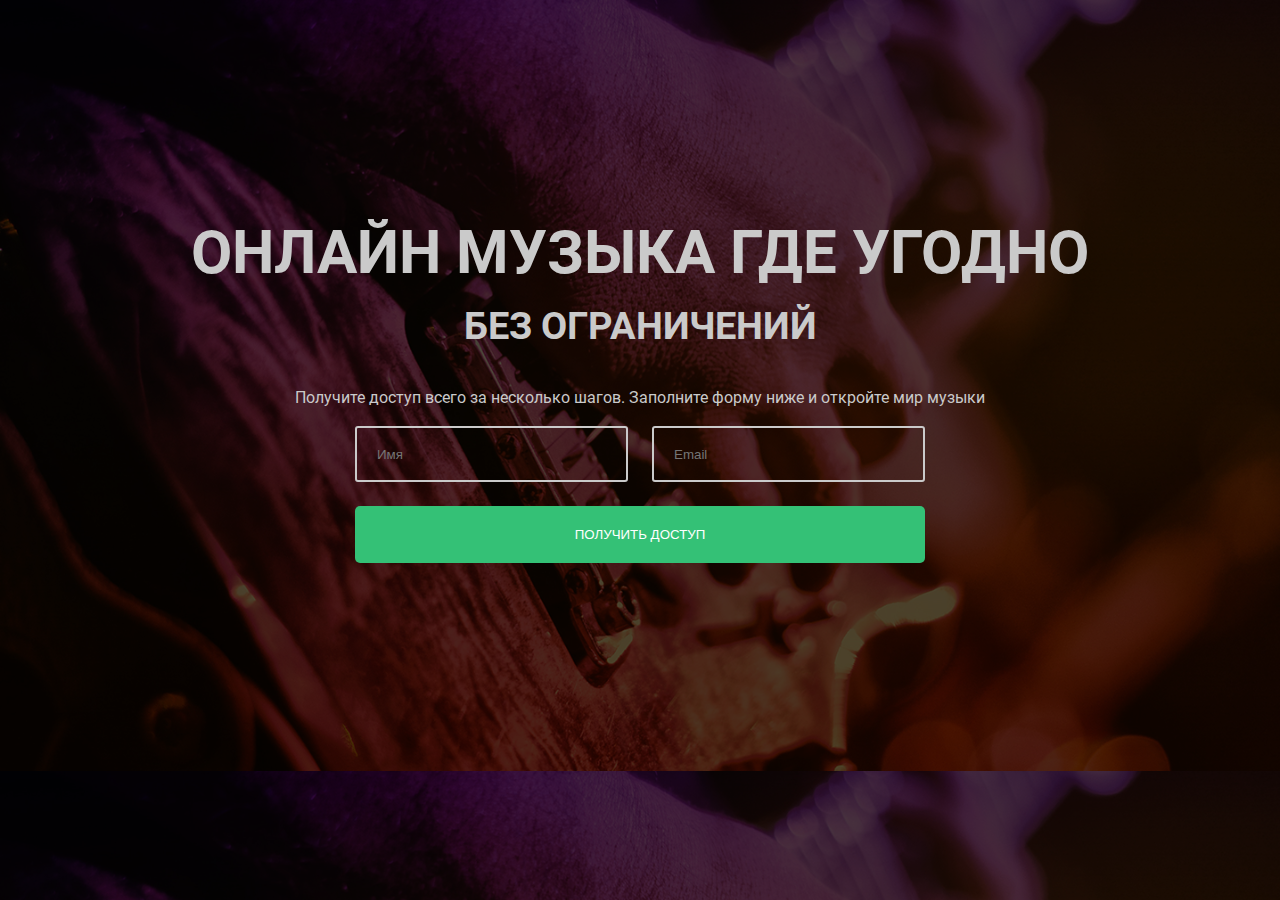
<file: src/index.html>
<!DOCTYPE html>
<html lang="ru">
<head>
    <meta charset="UTF-8">
    <meta name="viewport" content="width=device-width, initial-scale=1.0">
    <meta http-equiv="X-UA-Compatible" content="ie=edge">
    <title>Портал «Music Box». baskasha</title>

    <link rel="stylesheet" href="css/style.css">
</head>
<body>
    
      <header class="page-description">
        <h1>Онлайн музыка где угодно</h1>
        <h2>без ограничений</h2>
        <p>Получите доступ всего за несколько шагов. Заполните форму ниже и откройте мир музыки</p>
      
      
      <form class="form-section">
       
          <label for="name" class="sr-only">Имя</label> 
            <input id="name" type="text" class="form-side mr-24" placeholder="Имя">
          <label for="email" class="sr-only">E-mail</label> 
            <input id="email" type="text" class="form-side" placeholder="Email">
      </form>
      <button class="btn-green">получить доступ</button>
    </header>
    
</body>
</html>
</file>
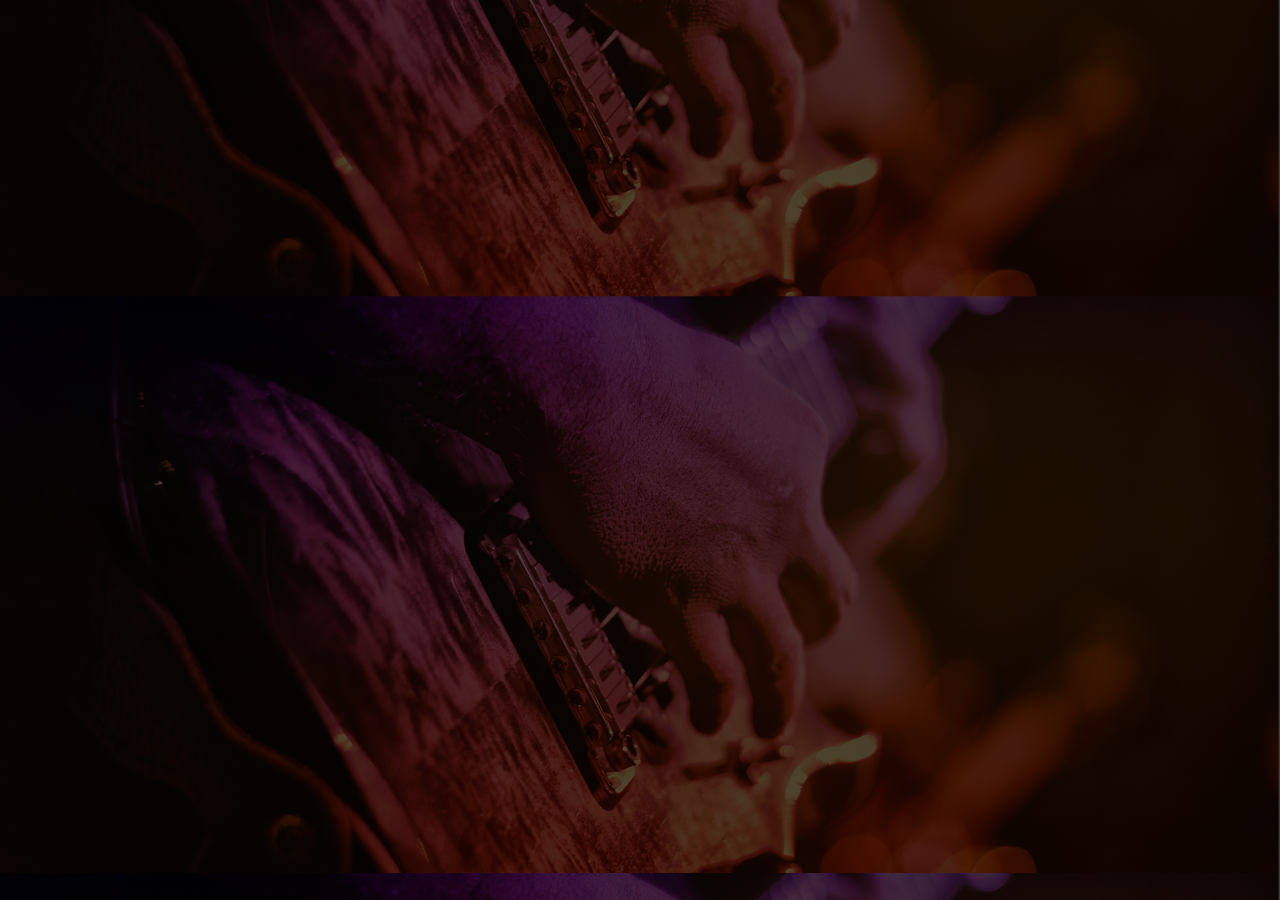
<file: src/artist.html>
<!DOCTYPE html>
<html lang="ru">
<head>
    <meta charset="UTF-8">
    <meta name="viewport" content="width=device-width, initial-scale=1.0">
    <meta http-equiv="X-UA-Compatible" content="ie=edge">
    <title>Портал «Music Box». baskasha</title>

    <link rel="stylesheet" href="css/style.css">
</head>
<body>
    
</body>
</html>
</file>
<file: src/css/style.css>
@font-face {
  font-weight: 400;
  font-family: Roboto;
  src: url(../fonts/Roboto-Regular.ttf);
}
@font-face {
  font-weight: 700;
  font-family: Roboto;
  src: url(../fonts/Roboto-Bold.ttf);
}
@font-face {
  font-weight: 500;
  font-family: Roboto;
  src: url(../fonts/Roboto-Medium.ttf);
}
body {
  font-size: 18px;
  font-family: Roboto, sans-serif;
  line-height: 1.5;
  color: #cacaca;
  background-color: #08020d;
  display: flex;
  justify-content: center;
  background-image: url(../images/banner.png);
  background-position: center;
  background-size: cover;
}

@media screen {
  h1 {
    font-size: 60px;
    line-height: 90px;
  }

  h2 {
    font-size: 38px;
    line-height: 57px;
  }
}
h1, h2 {
  font-weight: bold;
  text-transform: uppercase;
}

.btn-green {
  width: 570px;
  height: 57px;
  border-radius: 5px;
  border: 0;
  background-color: var(--green);
  color: white;
  font-weight: 400;
  font-size: 13.3px;
  text-transform: uppercase;
}

.btn-border {
  border-radius: 5px;
  border: 1px solid white;
  color: white;
  font-weight: 400;
  font-size: 16px;
}
.btn-border.desktop {
  width: 318.66px;
  height: 66px;
}
.btn-border.mobile {
  width: 326px;
  height: 66px;
}

.btn-small {
  width: 135px;
  height: 53px;
  border-radius: 5px;
  border: 1px solid var(--grey);
  color: var(--grey);
  font-weight: 400;
}
.btn-small.desktop {
  font-size: 12px;
}
.btn-small.mobile {
  font-size: 12.8px;
}

.btn-red {
  width: 131px;
  height: 53px;
  border-radius: 32px;
  background-color: var(--red);
  color: white;
  font-size: 12.8px;
  text-transform: none;
}

.sr-only {
  position: absolute;
  width: 1px;
  height: 1px;
  padding: 0;
  margin: -1px;
  overflow: hidden;
  clip: rect(0, 0, 0, 0);
  border: 0;
}

@media (max-width: 441px) {
  h1 {
    font-size: 30px;
    line-height: 45px;
  }

  h2 {
    font-size: 18px;
    line-height: 27px;
  }

  .btn-green {
    width: 374px;
    height: 57px;
  }
}
:root {
  --black: #08020d;
  --light-grey: #e0e0e0;
  --grey: #cacaca;
  --dark-grey: #3c3b3d;
  --green: #34c176;
  --orange: #f89202;
  --purple: #5328a1;
  --red: #95390c;
}

.page-description {
  margin: 200px 0;
  text-align: center;
}
.page-description h1, .page-description h2 {
  margin: 0;
}
.page-description p {
  margin-top: 31px;
  font-weight: 400;
  font-size: 16px;
}

@media (min-width: 1240px) {
  .page-description {
    width: 1200px;
  }
}
.form-side {
  width: 265px;
  height: 50px;
  padding-left: 20px;
  margin-bottom: 1.5rem;
  border: 2px solid var(--grey);
  border-radius: 3px;
  background: transparent;
}
.form-side input::placeholder {
  color: white;
  font-weight: 700;
  font-size: 14px;
}

.form-section {
  display: flex;
  width: 570px;
  margin: 0 auto;
}

.mr-24 {
  margin-right: 24px;
}

@media (max-width: 441px) {
  .page-description {
    width: 100%;
    padding: 20px;
  }

  .form-side {
    width: 349px;
    height: 50px;
    margin-right: 0;
  }

  .form-section {
    width: 374px;
    flex-direction: column;
  }
}

/*# sourceMappingURL=style.css.map */
</file>
